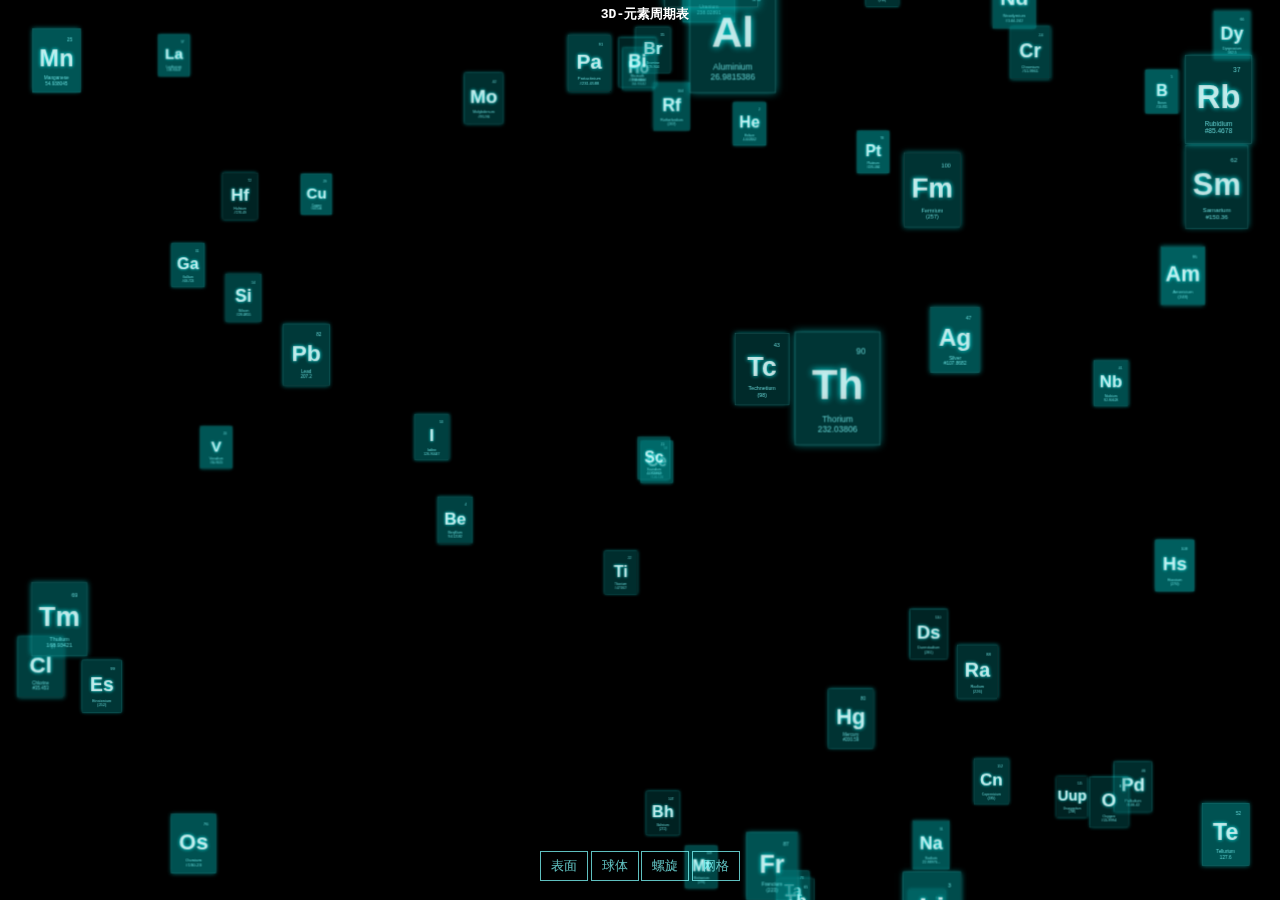
<file: Homepage/3DCEList/index.html>
<!DOCTYPE html>
<html>
	<head>
		<meta charset="utf-8">
		<meta name="viewport" content="width=device-width, user-scalable=no, minimum-scale=1.0, maximum-scale=1.0">
		<meta http-equiv=Content-Security-Policy content=upgrade-insecure-requests>
		<title>3D元素周期表</title>
		<script>
			function fangdajing() {
				var sc = document.creatElement('style');
				sc.innerHTML=""
			}
		</script>
		<script src="js/three.min.js"></script>
		<script src="js/tween.min.js"></script>
		<script src="js/TrackballControls.js"></script>
		<script src="js/CSS3DRenderer.js"></script>
		<meta name="viewport" content="width=device-width, initial-scale=1.0">
		<style>
			html,
			body {
				height: 100%;
			}

			body {
				background-color: #000000;
				margin: 0;
				font-family: Helvetica, sans-serif;
				;
				overflow: hidden;
			}

			a {
				color: #ffffff;
			}

			#info {
				position: absolute;
				width: 100%;
				color: #ffffff;
				padding: 5px;
				font-family: Monospace;
				font-size: 13px;
				font-weight: bold;
				text-align: center;
				z-index: 1;
			}

			#menu {
				position: absolute;
				bottom: 20px;
				width: 100%;
				text-align: center;
				font-family: verdana, Tahoma, Arial, Hei, "Microsoft Yahei", SimHei;
			}

			.element {
				width: 120px;
				height: 160px;
				box-shadow: 0px 0px 12px rgba(0, 255, 255, 0.5);
				border: 1px solid rgba(127, 255, 255, 0.25);
				text-align: center;
				cursor: default;
			}


			.element .number {
				position: absolute;
				top: 20px;
				right: 20px;
				font-size: 12px;
				color: rgba(127, 255, 255, 0.75);
			}

			.element .symbol {
				position: absolute;
				top: 40px;
				left: 0px;
				right: 0px;
				font-size: 60px;
				font-weight: bold;
				color: rgba(255, 255, 255, 0.75);
				text-shadow: 0 0 10px rgba(0, 255, 255, 0.95);
			}

			.element .details {
				position: absolute;
				bottom: 15px;
				left: 0px;
				right: 0px;
				font-size: 12px;
				color: rgba(127, 255, 255, 0.75);
			}

			button {
				color: rgba(127, 255, 255, 0.75);
				background: transparent;
				outline: 1px solid rgba(127, 255, 255, 0.75);
				border: 0px;
				padding: 5px 10px;
				cursor: pointer;
			}

			button:hover {
				background-color: rgba(0, 255, 255, 0.5);
			}

			button:active {
				color: #000000;
				background-color: rgba(0, 255, 255, 0.75);
			}
		</style>
	</head>
	<body>
		<script src="js/three.min.js"></script>
		<script src="js/tween.min.js"></script>
		<script src="js/TrackballControls.js"></script>
		<script src="js/CSS3DRenderer.js"></script>

		<div id="container"></div>
		<div id="info">3D-元素周期表</div>
		<div id="menu">
			<button id="table">表面</button>
			<button id="sphere">球体</button>
			<button id="helix">螺旋</button>
			<button id="grid">网格</button>
		</div>

		<script>
			//这里是定义table元素放入展示的内容,在后面再对table进行解析
			var table = [
				"H", "飞翔的企鹅", "1.00794", 1, 1,
				"He", "Helium", "4.002602", 18, 1,
				"Li", "Lithium", "#6.941", 1, 2,
				"Be", "Beryllium", "9.012182", 2, 2,
				"B", "Boron", "#10.811", 13, 2,
				"C", "Carbon", "#12.0107", 14, 2,
				"N", "Nitrogen", "#14.0067", 15, 2,
				"O", "Oxygen", "#15.9994", 16, 2,
				"F", "Fluorine", "18.9984032", 17, 2,
				"Ne", "Neon", "#20.1797", 18, 2,
				"Na", "Sodium", "22.98976...", 1, 3,
				"Mg", "Magnesium", "#24.305", 2, 3,
				"Al", "Aluminium", "26.9815386", 13, 3,
				"Si", "Silicon", "#28.0855", 14, 3,
				"P", "Phosphorus", "30.973762", 15, 3,
				"S", "Sulfur", "#32.065", 16, 3,
				"Cl", "Chlorine", "#35.453", 17, 3,
				"Ar", "Argon", "#39.948", 18, 3,
				"K", "Potassium", "#39.948", 1, 4,
				"Ca", "Calcium", "#40.078", 2, 4,
				"Sc", "Scandium", "44.955912", 3, 4,
				"Ti", "Titanium", "#47.867", 4, 4,
				"V", "Vanadium", "#50.9415", 5, 4,
				"Cr", "Chromium", "#51.9961", 6, 4,
				"Mn", "Manganese", "54.938045", 7, 4,
				"Fe", "Iron", "#55.845", 8, 4,
				"Co", "Cobalt", "58.933195", 9, 4,
				"Ni", "Nickel", "#58.6934", 10, 4,
				"Cu", "Copper", "#63.546", 11, 4,
				"Zn", "Zinc", "#65.38", 12, 4,
				"Ga", "Gallium", "#69.723", 13, 4,
				"Ge", "Germanium", "#72.63", 14, 4,
				"As", "Arsenic", "#74.9216", 15, 4,
				"Se", "Selenium", "#78.96", 16, 4,
				"Br", "Bromine", "#79.904", 17, 4,
				"Kr", "Krypton", "#83.798", 18, 4,
				"Rb", "Rubidium", "#85.4678", 1, 5,
				"Sr", "Strontium", "#87.62", 2, 5,
				"Y", "Yttrium", "88.90585", 3, 5,
				"Zr", "Zirconium", "#91.224", 4, 5,
				"Nb", "Niobium", "92.90628", 5, 5,
				"Mo", "Molybdenum", "#95.96", 6, 5,
				"Tc", "Technetium", "(98)", 7, 5,
				"Ru", "Ruthenium", "#101.07", 8, 5,
				"Rh", "Rhodium", "#102.9055", 9, 5,
				"Pd", "Palladium", "#106.42", 10, 5,
				"Ag", "Silver", "#107.8682", 11, 5,
				"Cd", "Cadmium", "#112.411", 12, 5,
				"In", "Indium", "#114.818", 13, 5,
				"Sn", "Tin", "#118.71", 14, 5,
				"Sb", "Antimony", "#121.76", 15, 5,
				"Te", "Tellurium", "127.6", 16, 5,
				"I", "Iodine", "126.90447", 17, 5,
				"Xe", "Xenon", "#131.293", 18, 5,
				"Cs", "Caesium", "#132.9054", 1, 6,
				"Ba", "Barium", "#132.9054", 2, 6,
				"La", "Lanthanum", "138.90547", 4, 9,
				"Ce", "Cerium", "#140.116", 5, 9,
				"Pr", "Praseodymium", "140.90765", 6, 9,
				"Nd", "Neodymium", "#144.242", 7, 9,
				"Pm", "Promethium", "(145)", 8, 9,
				"Sm", "Samarium", "#150.36", 9, 9,
				"Eu", "Europium", "#151.964", 10, 9,
				"Gd", "Gadolinium", "#157.25", 11, 9,
				"Tb", "Terbium", "158.92535", 12, 9,
				"Dy", "Dysprosium", "162.5", 13, 9,
				"Ho", "Holmium", "164.93032", 14, 9,
				"Er", "Erbium", "#167.259", 15, 9,
				"Tm", "Thulium", "168.93421", 16, 9,
				"Yb", "Ytterbium", "#173.054", 17, 9,
				"Lu", "Lutetium", "#174.9668", 18, 9,
				"Hf", "Hafnium", "#178.49", 4, 6,
				"Ta", "Tantalum", "180.94788", 5, 6,
				"W", "Tungsten", "#183.84", 6, 6,
				"Re", "Rhenium", "#186.207", 7, 6,
				"Os", "Osmium", "#190.23", 8, 6,
				"Ir", "Iridium", "#192.217", 9, 6,
				"Pt", "Platinum", "#195.084", 10, 6,
				"Au", "Gold", "196.966569", 11, 6,
				"Hg", "Mercury", "#200.59", 12, 6,
				"Tl", "Thallium", "#204.3833", 13, 6,
				"Pb", "Lead", "207.2", 14, 6,
				"Bi", "Bismuth", "#208.9804", 15, 6,
				"Po", "Polonium", "(209)", 16, 6,
				"At", "Astatine", "(210)", 17, 6,
				"Rn", "Radon", "(222)", 18, 6,
				"Fr", "Francium", "(223)", 1, 7,
				"Ra", "Radium", "(226)", 2, 7,
				"Ac", "Actinium", "(227)", 4, 10,
				"Th", "Thorium", "232.03806", 5, 10,
				"Pa", "Protactinium", "#231.0588", 6, 10,
				"U", "Uranium", "238.02891", 7, 10,
				"Np", "Neptunium", "(237)", 8, 10,
				"Pu", "Plutonium", "(244)", 9, 10,
				"Am", "Americium", "(243)", 10, 10,
				"Cm", "Curium", "(247)", 11, 10,
				"Bk", "Berkelium", "(247)", 12, 10,
				"Cf", "Californium", "(251)", 13, 10,
				"Es", "Einstenium", "(252)", 14, 10,
				"Fm", "Fermium", "(257)", 15, 10,
				"Md", "Mendelevium", "(258)", 16, 10,
				"No", "Nobelium", "(259)", 17, 10,
				"Lr", "Lawrencium", "(262)", 18, 10,
				"Rf", "Rutherfordium", "(267)", 4, 7,
				"Db", "Dubnium", "(268)", 5, 7,
				"Sg", "Seaborgium", "(271)", 6, 7,
				"Bh", "Bohrium", "(272)", 7, 7,
				"Hs", "Hassium", "(270)", 8, 7,
				"Mt", "Meitnerium", "(276)", 9, 7,
				"Ds", "Darmstadium", "(281)", 10, 7,
				"Rg", "Roentgenium", "(280)", 11, 7,
				"Cn", "Copernicium", "(285)", 12, 7,
				"Uut", "Unutrium", "(284)", 13, 7,
				"Fl", "Flerovium", "(289)", 14, 7,
				"Uup", "Ununpentium", "(288)", 15, 7,
				"Lv", "Livermorium", "(293)", 16, 7,
				"Uus", "Ununseptium", "(294)", 17, 7,
				"Uuo", "Ununoctium", "(294)", 18, 7
			];

			var camera, scene, renderer;
			var controls;

			var objects = [];
			var targets = {
				table: [],
				sphere: [],
				helix: [],
				grid: []
			};

			init();
			animate();

			function init() {

				camera = new THREE.PerspectiveCamera(40, window.innerWidth / window.innerHeight, 1, 10000);
				//透视投影相机,PerspectiveCamera(fov, aspect, near, far) 
				// - fov 可视角度 
				// - aspect 为width/height,通常设置为canvas元素的高宽比。 
				// - near近端距离 
				// - far远端距离 
				//只有离相机的距离大于near值，小于far值，且在相机的可视角度之内，才能被相机投影到。

				camera.position.z = 3000;
				//3000是camera的竖直高度,可以理解为值越大可见度越大

				scene = new THREE.Scene();


				// table 表格
				//这里是对table表格里的数据进行解析,然后分配到每个div中构成模块
				for (var i = 0; i < table.length; i += 5) {

					var element = document.createElement('div');
					element.className = 'element';
					element.style.backgroundColor = 'rgba(0,127,127,' + (Math.random() * 0.5 + 0.25) + ')';

					var number = document.createElement('div');
					number.className = 'number';
					number.textContent = (i / 5) + 1;
					element.appendChild(number);

					var symbol = document.createElement('div');
					symbol.className = 'symbol';
					symbol.textContent = table[i];
					element.appendChild(symbol);

					var details = document.createElement('div');
					details.className = 'details';
					details.innerHTML = table[i + 1] + '<br>' + table[i + 2];
					element.appendChild(details);

					var object = new THREE.CSS3DObject(element);
					object.position.x = Math.random() * 4000 - 2000;
					object.position.y = Math.random() * 4000 - 2000;
					object.position.z = Math.random() * 4000 - 2000;
					scene.add(object);

					objects.push(object);



					var object = new THREE.Object3D();
					object.position.x = (table[i + 3] * 140) - 1330;
					object.position.y = -(table[i + 4] * 180) + 990;

					targets.table.push(object);

				}

				// sphere 球

				var vector = new THREE.Vector3();

				for (var i = 0, l = objects.length; i < l; i++) {

					var phi = Math.acos(-1 + (2 * i) / l);
					var theta = Math.sqrt(l * Math.PI) * phi;

					var object = new THREE.Object3D();

					object.position.x = 800 * Math.cos(theta) * Math.sin(phi);
					object.position.y = 800 * Math.sin(theta) * Math.sin(phi);
					object.position.z = 800 * Math.cos(phi);

					vector.copy(object.position).multiplyScalar(2);

					object.lookAt(vector);

					targets.sphere.push(object);

				}

				// helix 螺旋

				var vector = new THREE.Vector3();

				for (var i = 0, l = objects.length; i < l; i++) {

					var phi = i * 0.175 + Math.PI;

					var object = new THREE.Object3D();

					object.position.x = 900 * Math.sin(phi);
					object.position.y = -(i * 8) + 450;
					object.position.z = 900 * Math.cos(phi);

					vector.x = object.position.x * 2;
					vector.y = object.position.y;
					vector.z = object.position.z * 2;

					object.lookAt(vector);

					targets.helix.push(object);

				}

				// grid 网格

				for (var i = 0; i < objects.length; i++) {

					var object = new THREE.Object3D();

					object.position.x = ((i % 5) * 400) - 800;
					object.position.y = (-(Math.floor(i / 5) % 5) * 400) + 800;
					object.position.z = (Math.floor(i / 25)) * 1000 - 2000;

					targets.grid.push(object);

				}

				//

				renderer = new THREE.CSS3DRenderer();
				renderer.setSize(window.innerWidth, window.innerHeight);
				renderer.domElement.style.position = 'absolute';
				document.getElementById('container').appendChild(renderer.domElement);

				//

				controls = new THREE.TrackballControls(camera, renderer.domElement);
				controls.rotateSpeed = 0.5; //旋转速度
				controls.minDistance = 500; //最小距离
				controls.maxDistance = 10000; //最大距离
				controls.addEventListener('change', render);

				var button = document.getElementById('table');
				button.addEventListener('click', function(event) {

					transform(targets.table, 2000); //展示表格

				}, false);

				var button = document.getElementById('sphere');
				button.addEventListener('click', function(event) {

					transform(targets.sphere, 2000); //展示球

				}, false);

				var button = document.getElementById('helix');
				button.addEventListener('click', function(event) {

					transform(targets.helix, 2000); //展示螺旋

				}, false);

				var button = document.getElementById('grid');
				button.addEventListener('click', function(event) {

					transform(targets.grid, 2000); //展示网格

				}, false);

				transform(targets.table, 5000);

				//

				window.addEventListener('resize', onWindowResize, false);

			}


			function transform(targets, duration) {
				//targets对象,duration持续时间

				TWEEN.removeAll();

				for (var i = 0; i < objects.length; i++) {

					var object = objects[i];
					var target = targets[i];

					new TWEEN.Tween(object.position)
						.to({
							x: target.position.x,
							y: target.position.y,
							z: target.position.z
						}, Math.random() * duration + duration)
						.easing(TWEEN.Easing.Exponential.InOut)
						.start();

					new TWEEN.Tween(object.rotation)
						.to({
							x: target.rotation.x,
							y: target.rotation.y,
							z: target.rotation.z
						}, Math.random() * duration + duration)
						.easing(TWEEN.Easing.Exponential.InOut)
						.start();

				}

				new TWEEN.Tween(this)
					.to({}, duration * 2)
					.onUpdate(render)
					.start();

			}

			function onWindowResize() {

				camera.aspect = window.innerWidth / window.innerHeight;
				camera.updateProjectionMatrix();

				renderer.setSize(window.innerWidth, window.innerHeight);

				render();

			}

			function animate() {

				requestAnimationFrame(animate);

				TWEEN.update();

				controls.update();

			}

			function render() {

				renderer.render(scene, camera);

			}
		</script>
	</body>
</html>
</file>
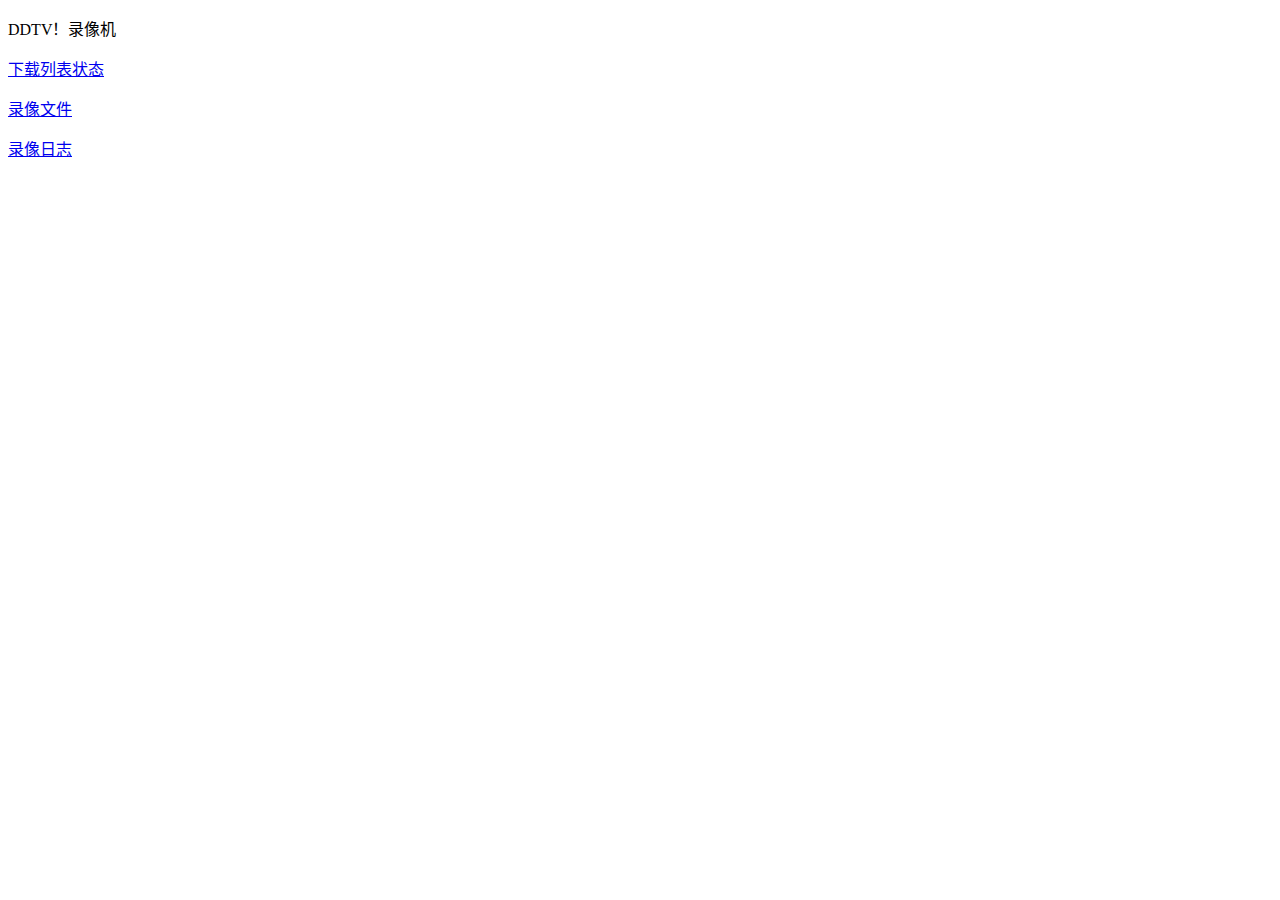
<file: Homepage/DDTV/index.html>
<!DOCTYPE html>
<html lang="zh-CN">
	<head>
		<meta charset="UTF-8">
		<title>DDTV！录像机</title>
		<meta name="keywords" content="DDTV">
	</head>
	<body>
		<p>DDTV！录像机</p>
		<div>
			<p><a href="https://rec.indlut.cn/list">下载列表状态</a></p>
			<p><a href="https://rec.indlut.cn/file">录像文件</a></p>
			<p><a href="https://rec.indlut.cn/log">录像日志</a> </p>
        </div>
	</body>
</html>
</file>
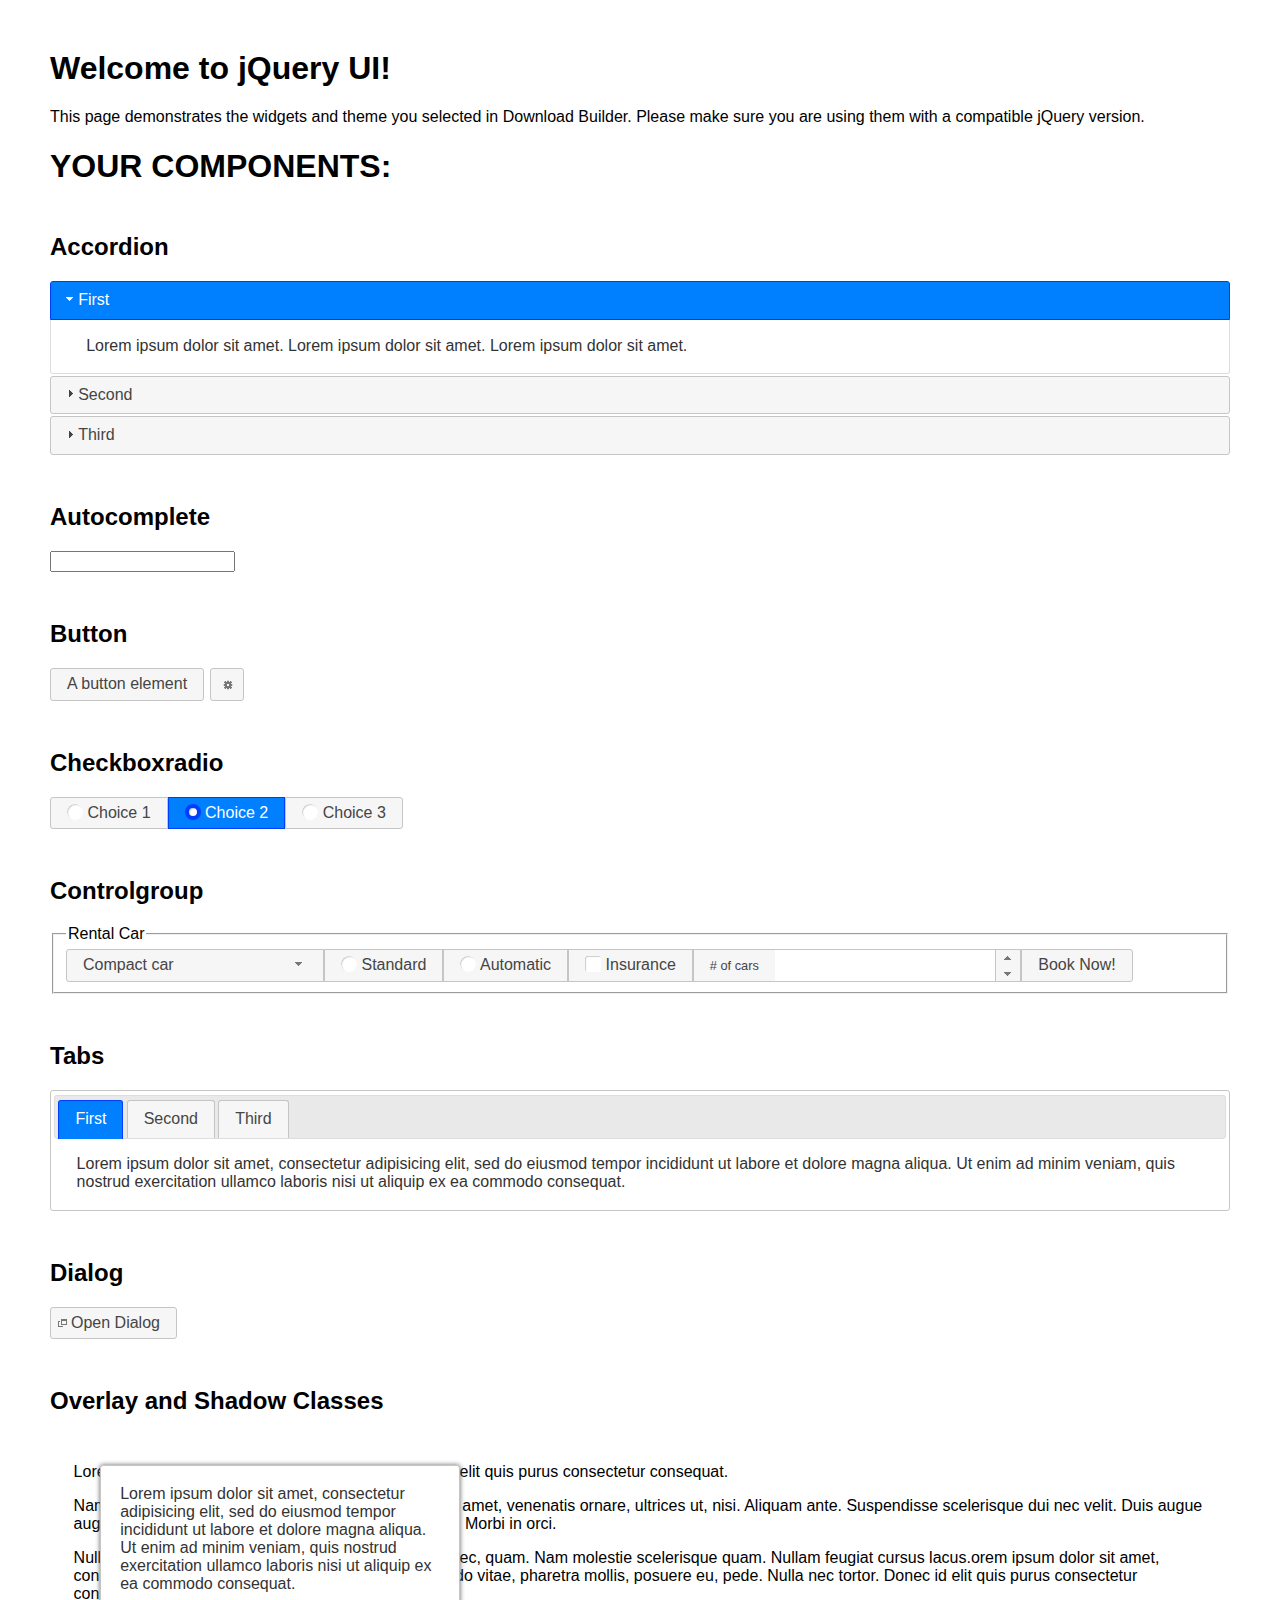
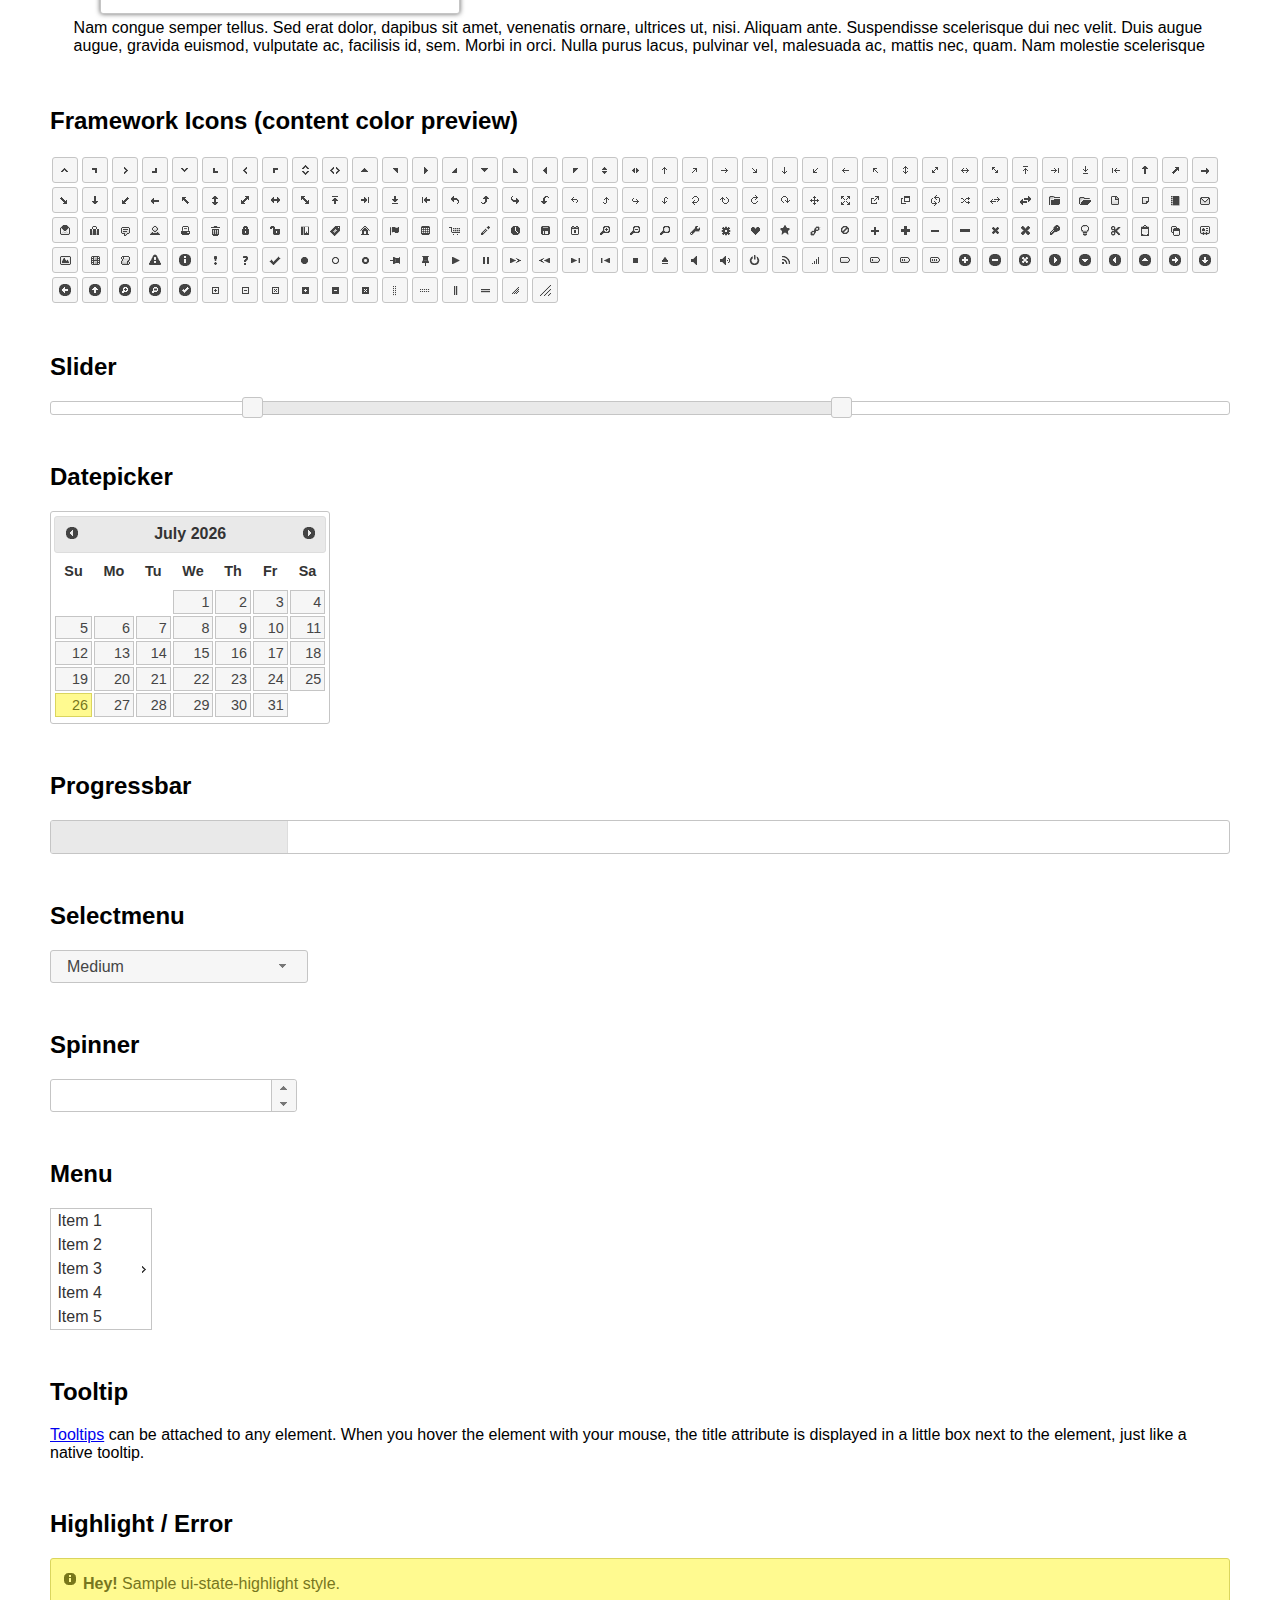
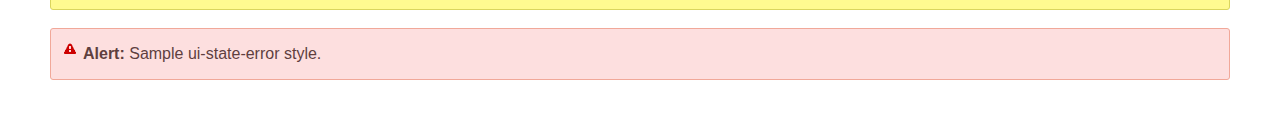
<file: Homepage/ipv6mask/lib/jquery-ui/index.html>
<!doctype html>
<html lang="us">
<head>
	<meta charset="utf-8">
	<title>jQuery UI Example Page</title>
	<link href="jquery-ui.css" rel="stylesheet">
	<style>
	body{
		font-family: "Trebuchet MS", sans-serif;
		margin: 50px;
	}
	.demoHeaders {
		margin-top: 2em;
	}
	#dialog-link {
		padding: .4em 1em .4em 20px;
		text-decoration: none;
		position: relative;
	}
	#dialog-link span.ui-icon {
		margin: 0 5px 0 0;
		position: absolute;
		left: .2em;
		top: 50%;
		margin-top: -8px;
	}
	#icons {
		margin: 0;
		padding: 0;
	}
	#icons li {
		margin: 2px;
		position: relative;
		padding: 4px 0;
		cursor: pointer;
		float: left;
		list-style: none;
	}
	#icons span.ui-icon {
		float: left;
		margin: 0 4px;
	}
	.fakewindowcontain .ui-widget-overlay {
		position: absolute;
	}
	select {
		width: 200px;
	}
	</style>
</head>
<body>

<h1>Welcome to jQuery UI!</h1>

<div class="ui-widget">
	<p>This page demonstrates the widgets and theme you selected in Download Builder. Please make sure you are using them with a compatible jQuery version.</p>
</div>

<h1>YOUR COMPONENTS:</h1>


<!-- Accordion -->
<h2 class="demoHeaders">Accordion</h2>
<div id="accordion">
	<h3>First</h3>
	<div>Lorem ipsum dolor sit amet. Lorem ipsum dolor sit amet. Lorem ipsum dolor sit amet.</div>
	<h3>Second</h3>
	<div>Phasellus mattis tincidunt nibh.</div>
	<h3>Third</h3>
	<div>Nam dui erat, auctor a, dignissim quis.</div>
</div>



<!-- Autocomplete -->
<h2 class="demoHeaders">Autocomplete</h2>
<div>
	<input id="autocomplete" title="type &quot;a&quot;">
</div>



<!-- Button -->
<h2 class="demoHeaders">Button</h2>
<button id="button">A button element</button>
<button id="button-icon">An icon-only button</button>



<!-- Checkboxradio -->
<h2 class="demoHeaders">Checkboxradio</h2>
<form style="margin-top: 1em;">
	<div id="radioset">
		<input type="radio" id="radio1" name="radio"><label for="radio1">Choice 1</label>
		<input type="radio" id="radio2" name="radio" checked="checked"><label for="radio2">Choice 2</label>
		<input type="radio" id="radio3" name="radio"><label for="radio3">Choice 3</label>
	</div>
</form>



<!-- Controlgroup -->
<h2 class="demoHeaders">Controlgroup</h2>
<fieldset>
	<legend>Rental Car</legend>
	<div id="controlgroup">
		<select id="car-type">
			<option>Compact car</option>
			<option>Midsize car</option>
			<option>Full size car</option>
			<option>SUV</option>
			<option>Luxury</option>
			<option>Truck</option>
			<option>Van</option>
		</select>
		<label for="transmission-standard">Standard</label>
		<input type="radio" name="transmission" id="transmission-standard">
		<label for="transmission-automatic">Automatic</label>
		<input type="radio" name="transmission" id="transmission-automatic">
		<label for="insurance">Insurance</label>
		<input type="checkbox" name="insurance" id="insurance">
		<label for="horizontal-spinner" class="ui-controlgroup-label"># of cars</label>
		<input id="horizontal-spinner" class="ui-spinner-input">
		<button>Book Now!</button>
	</div>
</fieldset>



<!-- Tabs -->
<h2 class="demoHeaders">Tabs</h2>
<div id="tabs">
	<ul>
		<li><a href="#tabs-1">First</a></li>
		<li><a href="#tabs-2">Second</a></li>
		<li><a href="#tabs-3">Third</a></li>
	</ul>
	<div id="tabs-1">Lorem ipsum dolor sit amet, consectetur adipisicing elit, sed do eiusmod tempor incididunt ut labore et dolore magna aliqua. Ut enim ad minim veniam, quis nostrud exercitation ullamco laboris nisi ut aliquip ex ea commodo consequat.</div>
	<div id="tabs-2">Phasellus mattis tincidunt nibh. Cras orci urna, blandit id, pretium vel, aliquet ornare, felis. Maecenas scelerisque sem non nisl. Fusce sed lorem in enim dictum bibendum.</div>
	<div id="tabs-3">Nam dui erat, auctor a, dignissim quis, sollicitudin eu, felis. Pellentesque nisi urna, interdum eget, sagittis et, consequat vestibulum, lacus. Mauris porttitor ullamcorper augue.</div>
</div>



<h2 class="demoHeaders">Dialog</h2>
<p>
	<button id="dialog-link" class="ui-button ui-corner-all ui-widget">
		<span class="ui-icon ui-icon-newwin"></span>Open Dialog
	</button>
</p>

<h2 class="demoHeaders">Overlay and Shadow Classes</h2>
<div style="position: relative; width: 96%; height: 200px; padding:1% 2%; overflow:hidden;" class="fakewindowcontain">
	<p>Lorem ipsum dolor sit amet,  Nulla nec tortor. Donec id elit quis purus consectetur consequat. </p><p>Nam congue semper tellus. Sed erat dolor, dapibus sit amet, venenatis ornare, ultrices ut, nisi. Aliquam ante. Suspendisse scelerisque dui nec velit. Duis augue augue, gravida euismod, vulputate ac, facilisis id, sem. Morbi in orci. </p><p>Nulla purus lacus, pulvinar vel, malesuada ac, mattis nec, quam. Nam molestie scelerisque quam. Nullam feugiat cursus lacus.orem ipsum dolor sit amet, consectetur adipiscing elit. Donec libero risus, commodo vitae, pharetra mollis, posuere eu, pede. Nulla nec tortor. Donec id elit quis purus consectetur consequat. </p><p>Nam congue semper tellus. Sed erat dolor, dapibus sit amet, venenatis ornare, ultrices ut, nisi. Aliquam ante. Suspendisse scelerisque dui nec velit. Duis augue augue, gravida euismod, vulputate ac, facilisis id, sem. Morbi in orci. Nulla purus lacus, pulvinar vel, malesuada ac, mattis nec, quam. Nam molestie scelerisque quam. </p><p>Nullam feugiat cursus lacus.orem ipsum dolor sit amet, consectetur adipiscing elit. Donec libero risus, commodo vitae, pharetra mollis, posuere eu, pede. Nulla nec tortor. Donec id elit quis purus consectetur consequat. Nam congue semper tellus. Sed erat dolor, dapibus sit amet, venenatis ornare, ultrices ut, nisi. Aliquam ante. </p><p>Suspendisse scelerisque dui nec velit. Duis augue augue, gravida euismod, vulputate ac, facilisis id, sem. Morbi in orci. Nulla purus lacus, pulvinar vel, malesuada ac, mattis nec, quam. Nam molestie scelerisque quam. Nullam feugiat cursus lacus.orem ipsum dolor sit amet, consectetur adipiscing elit. Donec libero risus, commodo vitae, pharetra mollis, posuere eu, pede. Nulla nec tortor. Donec id elit quis purus consectetur consequat. Nam congue semper tellus. Sed erat dolor, dapibus sit amet, venenatis ornare, ultrices ut, nisi. </p>

	<!-- ui-dialog -->
	<div class="ui-widget-overlay ui-front"></div>
	<div style="position: absolute; width: 320px; left: 50px; top: 30px; padding: 1.2em" class="ui-widget ui-front ui-widget-content ui-corner-all ui-widget-shadow">
		Lorem ipsum dolor sit amet, consectetur adipisicing elit, sed do eiusmod tempor incididunt ut labore et dolore magna aliqua. Ut enim ad minim veniam, quis nostrud exercitation ullamco laboris nisi ut aliquip ex ea commodo consequat.
	</div>

</div>

<!-- ui-dialog -->
<div id="dialog" title="Dialog Title">
	<p>Lorem ipsum dolor sit amet, consectetur adipisicing elit, sed do eiusmod tempor incididunt ut labore et dolore magna aliqua. Ut enim ad minim veniam, quis nostrud exercitation ullamco laboris nisi ut aliquip ex ea commodo consequat.</p>
</div>



<h2 class="demoHeaders">Framework Icons (content color preview)</h2>
<ul id="icons" class="ui-widget ui-helper-clearfix">
	<li class="ui-state-default ui-corner-all" title=".ui-icon-caret-1-n"><span class="ui-icon ui-icon-caret-1-n"></span></li>
	<li class="ui-state-default ui-corner-all" title=".ui-icon-caret-1-ne"><span class="ui-icon ui-icon-caret-1-ne"></span></li>
	<li class="ui-state-default ui-corner-all" title=".ui-icon-caret-1-e"><span class="ui-icon ui-icon-caret-1-e"></span></li>
	<li class="ui-state-default ui-corner-all" title=".ui-icon-caret-1-se"><span class="ui-icon ui-icon-caret-1-se"></span></li>
	<li class="ui-state-default ui-corner-all" title=".ui-icon-caret-1-s"><span class="ui-icon ui-icon-caret-1-s"></span></li>
	<li class="ui-state-default ui-corner-all" title=".ui-icon-caret-1-sw"><span class="ui-icon ui-icon-caret-1-sw"></span></li>
	<li class="ui-state-default ui-corner-all" title=".ui-icon-caret-1-w"><span class="ui-icon ui-icon-caret-1-w"></span></li>
	<li class="ui-state-default ui-corner-all" title=".ui-icon-caret-1-nw"><span class="ui-icon ui-icon-caret-1-nw"></span></li>
	<li class="ui-state-default ui-corner-all" title=".ui-icon-caret-2-n-s"><span class="ui-icon ui-icon-caret-2-n-s"></span></li>
	<li class="ui-state-default ui-corner-all" title=".ui-icon-caret-2-e-w"><span class="ui-icon ui-icon-caret-2-e-w"></span></li>
	<li class="ui-state-default ui-corner-all" title=".ui-icon-triangle-1-n"><span class="ui-icon ui-icon-triangle-1-n"></span></li>
	<li class="ui-state-default ui-corner-all" title=".ui-icon-triangle-1-ne"><span class="ui-icon ui-icon-triangle-1-ne"></span></li>
	<li class="ui-state-default ui-corner-all" title=".ui-icon-triangle-1-e"><span class="ui-icon ui-icon-triangle-1-e"></span></li>
	<li class="ui-state-default ui-corner-all" title=".ui-icon-triangle-1-se"><span class="ui-icon ui-icon-triangle-1-se"></span></li>
	<li class="ui-state-default ui-corner-all" title=".ui-icon-triangle-1-s"><span class="ui-icon ui-icon-triangle-1-s"></span></li>
	<li class="ui-state-default ui-corner-all" title=".ui-icon-triangle-1-sw"><span class="ui-icon ui-icon-triangle-1-sw"></span></li>
	<li class="ui-state-default ui-corner-all" title=".ui-icon-triangle-1-w"><span class="ui-icon ui-icon-triangle-1-w"></span></li>
	<li class="ui-state-default ui-corner-all" title=".ui-icon-triangle-1-nw"><span class="ui-icon ui-icon-triangle-1-nw"></span></li>
	<li class="ui-state-default ui-corner-all" title=".ui-icon-triangle-2-n-s"><span class="ui-icon ui-icon-triangle-2-n-s"></span></li>
	<li class="ui-state-default ui-corner-all" title=".ui-icon-triangle-2-e-w"><span class="ui-icon ui-icon-triangle-2-e-w"></span></li>
	<li class="ui-state-default ui-corner-all" title=".ui-icon-arrow-1-n"><span class="ui-icon ui-icon-arrow-1-n"></span></li>
	<li class="ui-state-default ui-corner-all" title=".ui-icon-arrow-1-ne"><span class="ui-icon ui-icon-arrow-1-ne"></span></li>
	<li class="ui-state-default ui-corner-all" title=".ui-icon-arrow-1-e"><span class="ui-icon ui-icon-arrow-1-e"></span></li>
	<li class="ui-state-default ui-corner-all" title=".ui-icon-arrow-1-se"><span class="ui-icon ui-icon-arrow-1-se"></span></li>
	<li class="ui-state-default ui-corner-all" title=".ui-icon-arrow-1-s"><span class="ui-icon ui-icon-arrow-1-s"></span></li>
	<li class="ui-state-default ui-corner-all" title=".ui-icon-arrow-1-sw"><span class="ui-icon ui-icon-arrow-1-sw"></span></li>
	<li class="ui-state-default ui-corner-all" title=".ui-icon-arrow-1-w"><span class="ui-icon ui-icon-arrow-1-w"></span></li>
	<li class="ui-state-default ui-corner-all" title=".ui-icon-arrow-1-nw"><span class="ui-icon ui-icon-arrow-1-nw"></span></li>
	<li class="ui-state-default ui-corner-all" title=".ui-icon-arrow-2-n-s"><span class="ui-icon ui-icon-arrow-2-n-s"></span></li>
	<li class="ui-state-default ui-corner-all" title=".ui-icon-arrow-2-ne-sw"><span class="ui-icon ui-icon-arrow-2-ne-sw"></span></li>
	<li class="ui-state-default ui-corner-all" title=".ui-icon-arrow-2-e-w"><span class="ui-icon ui-icon-arrow-2-e-w"></span></li>
	<li class="ui-state-default ui-corner-all" title=".ui-icon-arrow-2-se-nw"><span class="ui-icon ui-icon-arrow-2-se-nw"></span></li>
	<li class="ui-state-default ui-corner-all" title=".ui-icon-arrowstop-1-n"><span class="ui-icon ui-icon-arrowstop-1-n"></span></li>
	<li class="ui-state-default ui-corner-all" title=".ui-icon-arrowstop-1-e"><span class="ui-icon ui-icon-arrowstop-1-e"></span></li>
	<li class="ui-state-default ui-corner-all" title=".ui-icon-arrowstop-1-s"><span class="ui-icon ui-icon-arrowstop-1-s"></span></li>
	<li class="ui-state-default ui-corner-all" title=".ui-icon-arrowstop-1-w"><span class="ui-icon ui-icon-arrowstop-1-w"></span></li>
	<li class="ui-state-default ui-corner-all" title=".ui-icon-arrowthick-1-n"><span class="ui-icon ui-icon-arrowthick-1-n"></span></li>
	<li class="ui-state-default ui-corner-all" title=".ui-icon-arrowthick-1-ne"><span class="ui-icon ui-icon-arrowthick-1-ne"></span></li>
	<li class="ui-state-default ui-corner-all" title=".ui-icon-arrowthick-1-e"><span class="ui-icon ui-icon-arrowthick-1-e"></span></li>
	<li class="ui-state-default ui-corner-all" title=".ui-icon-arrowthick-1-se"><span class="ui-icon ui-icon-arrowthick-1-se"></span></li>
	<li class="ui-state-default ui-corner-all" title=".ui-icon-arrowthick-1-s"><span class="ui-icon ui-icon-arrowthick-1-s"></span></li>
	<li class="ui-state-default ui-corner-all" title=".ui-icon-arrowthick-1-sw"><span class="ui-icon ui-icon-arrowthick-1-sw"></span></li>
	<li class="ui-state-default ui-corner-all" title=".ui-icon-arrowthick-1-w"><span class="ui-icon ui-icon-arrowthick-1-w"></span></li>
	<li class="ui-state-default ui-corner-all" title=".ui-icon-arrowthick-1-nw"><span class="ui-icon ui-icon-arrowthick-1-nw"></span></li>
	<li class="ui-state-default ui-corner-all" title=".ui-icon-arrowthick-2-n-s"><span class="ui-icon ui-icon-arrowthick-2-n-s"></span></li>
	<li class="ui-state-default ui-corner-all" title=".ui-icon-arrowthick-2-ne-sw"><span class="ui-icon ui-icon-arrowthick-2-ne-sw"></span></li>
	<li class="ui-state-default ui-corner-all" title=".ui-icon-arrowthick-2-e-w"><span class="ui-icon ui-icon-arrowthick-2-e-w"></span></li>
	<li class="ui-state-default ui-corner-all" title=".ui-icon-arrowthick-2-se-nw"><span class="ui-icon ui-icon-arrowthick-2-se-nw"></span></li>
	<li class="ui-state-default ui-corner-all" title=".ui-icon-arrowthickstop-1-n"><span class="ui-icon ui-icon-arrowthickstop-1-n"></span></li>
	<li class="ui-state-default ui-corner-all" title=".ui-icon-arrowthickstop-1-e"><span class="ui-icon ui-icon-arrowthickstop-1-e"></span></li>
	<li class="ui-state-default ui-corner-all" title=".ui-icon-arrowthickstop-1-s"><span class="ui-icon ui-icon-arrowthickstop-1-s"></span></li>
	<li class="ui-state-default ui-corner-all" title=".ui-icon-arrowthickstop-1-w"><span class="ui-icon ui-icon-arrowthickstop-1-w"></span></li>
	<li class="ui-state-default ui-corner-all" title=".ui-icon-arrowreturnthick-1-w"><span class="ui-icon ui-icon-arrowreturnthick-1-w"></span></li>
	<li class="ui-state-default ui-corner-all" title=".ui-icon-arrowreturnthick-1-n"><span class="ui-icon ui-icon-arrowreturnthick-1-n"></span></li>
	<li class="ui-state-default ui-corner-all" title=".ui-icon-arrowreturnthick-1-e"><span class="ui-icon ui-icon-arrowreturnthick-1-e"></span></li>
	<li class="ui-state-default ui-corner-all" title=".ui-icon-arrowreturnthick-1-s"><span class="ui-icon ui-icon-arrowreturnthick-1-s"></span></li>
	<li class="ui-state-default ui-corner-all" title=".ui-icon-arrowreturn-1-w"><span class="ui-icon ui-icon-arrowreturn-1-w"></span></li>
	<li class="ui-state-default ui-corner-all" title=".ui-icon-arrowreturn-1-n"><span class="ui-icon ui-icon-arrowreturn-1-n"></span></li>
	<li class="ui-state-default ui-corner-all" title=".ui-icon-arrowreturn-1-e"><span class="ui-icon ui-icon-arrowreturn-1-e"></span></li>
	<li class="ui-state-default ui-corner-all" title=".ui-icon-arrowreturn-1-s"><span class="ui-icon ui-icon-arrowreturn-1-s"></span></li>
	<li class="ui-state-default ui-corner-all" title=".ui-icon-arrowrefresh-1-w"><span class="ui-icon ui-icon-arrowrefresh-1-w"></span></li>
	<li class="ui-state-default ui-corner-all" title=".ui-icon-arrowrefresh-1-n"><span class="ui-icon ui-icon-arrowrefresh-1-n"></span></li>
	<li class="ui-state-default ui-corner-all" title=".ui-icon-arrowrefresh-1-e"><span class="ui-icon ui-icon-arrowrefresh-1-e"></span></li>
	<li class="ui-state-default ui-corner-all" title=".ui-icon-arrowrefresh-1-s"><span class="ui-icon ui-icon-arrowrefresh-1-s"></span></li>
	<li class="ui-state-default ui-corner-all" title=".ui-icon-arrow-4"><span class="ui-icon ui-icon-arrow-4"></span></li>
	<li class="ui-state-default ui-corner-all" title=".ui-icon-arrow-4-diag"><span class="ui-icon ui-icon-arrow-4-diag"></span></li>
	<li class="ui-state-default ui-corner-all" title=".ui-icon-extlink"><span class="ui-icon ui-icon-extlink"></span></li>
	<li class="ui-state-default ui-corner-all" title=".ui-icon-newwin"><span class="ui-icon ui-icon-newwin"></span></li>
	<li class="ui-state-default ui-corner-all" title=".ui-icon-refresh"><span class="ui-icon ui-icon-refresh"></span></li>
	<li class="ui-state-default ui-corner-all" title=".ui-icon-shuffle"><span class="ui-icon ui-icon-shuffle"></span></li>
	<li class="ui-state-default ui-corner-all" title=".ui-icon-transfer-e-w"><span class="ui-icon ui-icon-transfer-e-w"></span></li>
	<li class="ui-state-default ui-corner-all" title=".ui-icon-transferthick-e-w"><span class="ui-icon ui-icon-transferthick-e-w"></span></li>
	<li class="ui-state-default ui-corner-all" title=".ui-icon-folder-collapsed"><span class="ui-icon ui-icon-folder-collapsed"></span></li>
	<li class="ui-state-default ui-corner-all" title=".ui-icon-folder-open"><span class="ui-icon ui-icon-folder-open"></span></li>
	<li class="ui-state-default ui-corner-all" title=".ui-icon-document"><span class="ui-icon ui-icon-document"></span></li>
	<li class="ui-state-default ui-corner-all" title=".ui-icon-document-b"><span class="ui-icon ui-icon-document-b"></span></li>
	<li class="ui-state-default ui-corner-all" title=".ui-icon-note"><span class="ui-icon ui-icon-note"></span></li>
	<li class="ui-state-default ui-corner-all" title=".ui-icon-mail-closed"><span class="ui-icon ui-icon-mail-closed"></span></li>
	<li class="ui-state-default ui-corner-all" title=".ui-icon-mail-open"><span class="ui-icon ui-icon-mail-open"></span></li>
	<li class="ui-state-default ui-corner-all" title=".ui-icon-suitcase"><span class="ui-icon ui-icon-suitcase"></span></li>
	<li class="ui-state-default ui-corner-all" title=".ui-icon-comment"><span class="ui-icon ui-icon-comment"></span></li>
	<li class="ui-state-default ui-corner-all" title=".ui-icon-person"><span class="ui-icon ui-icon-person"></span></li>
	<li class="ui-state-default ui-corner-all" title=".ui-icon-print"><span class="ui-icon ui-icon-print"></span></li>
	<li class="ui-state-default ui-corner-all" title=".ui-icon-trash"><span class="ui-icon ui-icon-trash"></span></li>
	<li class="ui-state-default ui-corner-all" title=".ui-icon-locked"><span class="ui-icon ui-icon-locked"></span></li>
	<li class="ui-state-default ui-corner-all" title=".ui-icon-unlocked"><span class="ui-icon ui-icon-unlocked"></span></li>
	<li class="ui-state-default ui-corner-all" title=".ui-icon-bookmark"><span class="ui-icon ui-icon-bookmark"></span></li>
	<li class="ui-state-default ui-corner-all" title=".ui-icon-tag"><span class="ui-icon ui-icon-tag"></span></li>
	<li class="ui-state-default ui-corner-all" title=".ui-icon-home"><span class="ui-icon ui-icon-home"></span></li>
	<li class="ui-state-default ui-corner-all" title=".ui-icon-flag"><span class="ui-icon ui-icon-flag"></span></li>
	<li class="ui-state-default ui-corner-all" title=".ui-icon-calculator"><span class="ui-icon ui-icon-calculator"></span></li>
	<li class="ui-state-default ui-corner-all" title=".ui-icon-cart"><span class="ui-icon ui-icon-cart"></span></li>
	<li class="ui-state-default ui-corner-all" title=".ui-icon-pencil"><span class="ui-icon ui-icon-pencil"></span></li>
	<li class="ui-state-default ui-corner-all" title=".ui-icon-clock"><span class="ui-icon ui-icon-clock"></span></li>
	<li class="ui-state-default ui-corner-all" title=".ui-icon-disk"><span class="ui-icon ui-icon-disk"></span></li>
	<li class="ui-state-default ui-corner-all" title=".ui-icon-calendar"><span class="ui-icon ui-icon-calendar"></span></li>
	<li class="ui-state-default ui-corner-all" title=".ui-icon-zoomin"><span class="ui-icon ui-icon-zoomin"></span></li>
	<li class="ui-state-default ui-corner-all" title=".ui-icon-zoomout"><span class="ui-icon ui-icon-zoomout"></span></li>
	<li class="ui-state-default ui-corner-all" title=".ui-icon-search"><span class="ui-icon ui-icon-search"></span></li>
	<li class="ui-state-default ui-corner-all" title=".ui-icon-wrench"><span class="ui-icon ui-icon-wrench"></span></li>
	<li class="ui-state-default ui-corner-all" title=".ui-icon-gear"><span class="ui-icon ui-icon-gear"></span></li>
	<li class="ui-state-default ui-corner-all" title=".ui-icon-heart"><span class="ui-icon ui-icon-heart"></span></li>
	<li class="ui-state-default ui-corner-all" title=".ui-icon-star"><span class="ui-icon ui-icon-star"></span></li>
	<li class="ui-state-default ui-corner-all" title=".ui-icon-link"><span class="ui-icon ui-icon-link"></span></li>
	<li class="ui-state-default ui-corner-all" title=".ui-icon-cancel"><span class="ui-icon ui-icon-cancel"></span></li>
	<li class="ui-state-default ui-corner-all" title=".ui-icon-plus"><span class="ui-icon ui-icon-plus"></span></li>
	<li class="ui-state-default ui-corner-all" title=".ui-icon-plusthick"><span class="ui-icon ui-icon-plusthick"></span></li>
	<li class="ui-state-default ui-corner-all" title=".ui-icon-minus"><span class="ui-icon ui-icon-minus"></span></li>
	<li class="ui-state-default ui-corner-all" title=".ui-icon-minusthick"><span class="ui-icon ui-icon-minusthick"></span></li>
	<li class="ui-state-default ui-corner-all" title=".ui-icon-close"><span class="ui-icon ui-icon-close"></span></li>
	<li class="ui-state-default ui-corner-all" title=".ui-icon-closethick"><span class="ui-icon ui-icon-closethick"></span></li>
	<li class="ui-state-default ui-corner-all" title=".ui-icon-key"><span class="ui-icon ui-icon-key"></span></li>
	<li class="ui-state-default ui-corner-all" title=".ui-icon-lightbulb"><span class="ui-icon ui-icon-lightbulb"></span></li>
	<li class="ui-state-default ui-corner-all" title=".ui-icon-scissors"><span class="ui-icon ui-icon-scissors"></span></li>
	<li class="ui-state-default ui-corner-all" title=".ui-icon-clipboard"><span class="ui-icon ui-icon-clipboard"></span></li>
	<li class="ui-state-default ui-corner-all" title=".ui-icon-copy"><span class="ui-icon ui-icon-copy"></span></li>
	<li class="ui-state-default ui-corner-all" title=".ui-icon-contact"><span class="ui-icon ui-icon-contact"></span></li>
	<li class="ui-state-default ui-corner-all" title=".ui-icon-image"><span class="ui-icon ui-icon-image"></span></li>
	<li class="ui-state-default ui-corner-all" title=".ui-icon-video"><span class="ui-icon ui-icon-video"></span></li>
	<li class="ui-state-default ui-corner-all" title=".ui-icon-script"><span class="ui-icon ui-icon-script"></span></li>
	<li class="ui-state-default ui-corner-all" title=".ui-icon-alert"><span class="ui-icon ui-icon-alert"></span></li>
	<li class="ui-state-default ui-corner-all" title=".ui-icon-info"><span class="ui-icon ui-icon-info"></span></li>
	<li class="ui-state-default ui-corner-all" title=".ui-icon-notice"><span class="ui-icon ui-icon-notice"></span></li>
	<li class="ui-state-default ui-corner-all" title=".ui-icon-help"><span class="ui-icon ui-icon-help"></span></li>
	<li class="ui-state-default ui-corner-all" title=".ui-icon-check"><span class="ui-icon ui-icon-check"></span></li>
	<li class="ui-state-default ui-corner-all" title=".ui-icon-bullet"><span class="ui-icon ui-icon-bullet"></span></li>
	<li class="ui-state-default ui-corner-all" title=".ui-icon-radio-off"><span class="ui-icon ui-icon-radio-off"></span></li>
	<li class="ui-state-default ui-corner-all" title=".ui-icon-radio-on"><span class="ui-icon ui-icon-radio-on"></span></li>
	<li class="ui-state-default ui-corner-all" title=".ui-icon-pin-w"><span class="ui-icon ui-icon-pin-w"></span></li>
	<li class="ui-state-default ui-corner-all" title=".ui-icon-pin-s"><span class="ui-icon ui-icon-pin-s"></span></li>
	<li class="ui-state-default ui-corner-all" title=".ui-icon-play"><span class="ui-icon ui-icon-play"></span></li>
	<li class="ui-state-default ui-corner-all" title=".ui-icon-pause"><span class="ui-icon ui-icon-pause"></span></li>
	<li class="ui-state-default ui-corner-all" title=".ui-icon-seek-next"><span class="ui-icon ui-icon-seek-next"></span></li>
	<li class="ui-state-default ui-corner-all" title=".ui-icon-seek-prev"><span class="ui-icon ui-icon-seek-prev"></span></li>
	<li class="ui-state-default ui-corner-all" title=".ui-icon-seek-end"><span class="ui-icon ui-icon-seek-end"></span></li>
	<li class="ui-state-default ui-corner-all" title=".ui-icon-seek-first"><span class="ui-icon ui-icon-seek-first"></span></li>
	<li class="ui-state-default ui-corner-all" title=".ui-icon-stop"><span class="ui-icon ui-icon-stop"></span></li>
	<li class="ui-state-default ui-corner-all" title=".ui-icon-eject"><span class="ui-icon ui-icon-eject"></span></li>
	<li class="ui-state-default ui-corner-all" title=".ui-icon-volume-off"><span class="ui-icon ui-icon-volume-off"></span></li>
	<li class="ui-state-default ui-corner-all" title=".ui-icon-volume-on"><span class="ui-icon ui-icon-volume-on"></span></li>
	<li class="ui-state-default ui-corner-all" title=".ui-icon-power"><span class="ui-icon ui-icon-power"></span></li>
	<li class="ui-state-default ui-corner-all" title=".ui-icon-signal-diag"><span class="ui-icon ui-icon-signal-diag"></span></li>
	<li class="ui-state-default ui-corner-all" title=".ui-icon-signal"><span class="ui-icon ui-icon-signal"></span></li>
	<li class="ui-state-default ui-corner-all" title=".ui-icon-battery-0"><span class="ui-icon ui-icon-battery-0"></span></li>
	<li class="ui-state-default ui-corner-all" title=".ui-icon-battery-1"><span class="ui-icon ui-icon-battery-1"></span></li>
	<li class="ui-state-default ui-corner-all" title=".ui-icon-battery-2"><span class="ui-icon ui-icon-battery-2"></span></li>
	<li class="ui-state-default ui-corner-all" title=".ui-icon-battery-3"><span class="ui-icon ui-icon-battery-3"></span></li>
	<li class="ui-state-default ui-corner-all" title=".ui-icon-circle-plus"><span class="ui-icon ui-icon-circle-plus"></span></li>
	<li class="ui-state-default ui-corner-all" title=".ui-icon-circle-minus"><span class="ui-icon ui-icon-circle-minus"></span></li>
	<li class="ui-state-default ui-corner-all" title=".ui-icon-circle-close"><span class="ui-icon ui-icon-circle-close"></span></li>
	<li class="ui-state-default ui-corner-all" title=".ui-icon-circle-triangle-e"><span class="ui-icon ui-icon-circle-triangle-e"></span></li>
	<li class="ui-state-default ui-corner-all" title=".ui-icon-circle-triangle-s"><span class="ui-icon ui-icon-circle-triangle-s"></span></li>
	<li class="ui-state-default ui-corner-all" title=".ui-icon-circle-triangle-w"><span class="ui-icon ui-icon-circle-triangle-w"></span></li>
	<li class="ui-state-default ui-corner-all" title=".ui-icon-circle-triangle-n"><span class="ui-icon ui-icon-circle-triangle-n"></span></li>
	<li class="ui-state-default ui-corner-all" title=".ui-icon-circle-arrow-e"><span class="ui-icon ui-icon-circle-arrow-e"></span></li>
	<li class="ui-state-default ui-corner-all" title=".ui-icon-circle-arrow-s"><span class="ui-icon ui-icon-circle-arrow-s"></span></li>
	<li class="ui-state-default ui-corner-all" title=".ui-icon-circle-arrow-w"><span class="ui-icon ui-icon-circle-arrow-w"></span></li>
	<li class="ui-state-default ui-corner-all" title=".ui-icon-circle-arrow-n"><span class="ui-icon ui-icon-circle-arrow-n"></span></li>
	<li class="ui-state-default ui-corner-all" title=".ui-icon-circle-zoomin"><span class="ui-icon ui-icon-circle-zoomin"></span></li>
	<li class="ui-state-default ui-corner-all" title=".ui-icon-circle-zoomout"><span class="ui-icon ui-icon-circle-zoomout"></span></li>
	<li class="ui-state-default ui-corner-all" title=".ui-icon-circle-check"><span class="ui-icon ui-icon-circle-check"></span></li>
	<li class="ui-state-default ui-corner-all" title=".ui-icon-circlesmall-plus"><span class="ui-icon ui-icon-circlesmall-plus"></span></li>
	<li class="ui-state-default ui-corner-all" title=".ui-icon-circlesmall-minus"><span class="ui-icon ui-icon-circlesmall-minus"></span></li>
	<li class="ui-state-default ui-corner-all" title=".ui-icon-circlesmall-close"><span class="ui-icon ui-icon-circlesmall-close"></span></li>
	<li class="ui-state-default ui-corner-all" title=".ui-icon-squaresmall-plus"><span class="ui-icon ui-icon-squaresmall-plus"></span></li>
	<li class="ui-state-default ui-corner-all" title=".ui-icon-squaresmall-minus"><span class="ui-icon ui-icon-squaresmall-minus"></span></li>
	<li class="ui-state-default ui-corner-all" title=".ui-icon-squaresmall-close"><span class="ui-icon ui-icon-squaresmall-close"></span></li>
	<li class="ui-state-default ui-corner-all" title=".ui-icon-grip-dotted-vertical"><span class="ui-icon ui-icon-grip-dotted-vertical"></span></li>
	<li class="ui-state-default ui-corner-all" title=".ui-icon-grip-dotted-horizontal"><span class="ui-icon ui-icon-grip-dotted-horizontal"></span></li>
	<li class="ui-state-default ui-corner-all" title=".ui-icon-grip-solid-vertical"><span class="ui-icon ui-icon-grip-solid-vertical"></span></li>
	<li class="ui-state-default ui-corner-all" title=".ui-icon-grip-solid-horizontal"><span class="ui-icon ui-icon-grip-solid-horizontal"></span></li>
	<li class="ui-state-default ui-corner-all" title=".ui-icon-gripsmall-diagonal-se"><span class="ui-icon ui-icon-gripsmall-diagonal-se"></span></li>
	<li class="ui-state-default ui-corner-all" title=".ui-icon-grip-diagonal-se"><span class="ui-icon ui-icon-grip-diagonal-se"></span></li>
</ul>


<!-- Slider -->
<h2 class="demoHeaders">Slider</h2>
<div id="slider"></div>



<!-- Datepicker -->
<h2 class="demoHeaders">Datepicker</h2>
<div id="datepicker"></div>



<!-- Progressbar -->
<h2 class="demoHeaders">Progressbar</h2>
<div id="progressbar"></div>



<!-- Progressbar -->
<h2 class="demoHeaders">Selectmenu</h2>
<select id="selectmenu">
	<option>Slower</option>
	<option>Slow</option>
	<option selected="selected">Medium</option>
	<option>Fast</option>
	<option>Faster</option>
</select>



<!-- Spinner -->
<h2 class="demoHeaders">Spinner</h2>
<input id="spinner">



<!-- Menu -->
<h2 class="demoHeaders">Menu</h2>
<ul style="width:100px;" id="menu">
	<li><div>Item 1</div></li>
	<li><div>Item 2</div></li>
	<li><div>Item 3</div>
		<ul>
			<li><div>Item 3-1</div></li>
			<li><div>Item 3-2</div></li>
			<li><div>Item 3-3</div></li>
			<li><div>Item 3-4</div></li>
			<li><div>Item 3-5</div></li>
		</ul>
	</li>
	<li><div>Item 4</div></li>
	<li><div>Item 5</div></li>
</ul>



<!-- Tooltip -->
<h2 class="demoHeaders">Tooltip</h2>
<p id="tooltip">
	<a href="#" title="That&apos;s what this widget is">Tooltips</a> can be attached to any element. When you hover
the element with your mouse, the title attribute is displayed in a little box next to the element, just like a native tooltip.
</p>


<!-- Highlight / Error -->
<h2 class="demoHeaders">Highlight / Error</h2>
<div class="ui-widget">
	<div class="ui-state-highlight ui-corner-all" style="margin-top: 20px; padding: 0 .7em;">
		<p><span class="ui-icon ui-icon-info" style="float: left; margin-right: .3em;"></span>
		<strong>Hey!</strong> Sample ui-state-highlight style.</p>
	</div>
</div>
<br>
<div class="ui-widget">
	<div class="ui-state-error ui-corner-all" style="padding: 0 .7em;">
		<p><span class="ui-icon ui-icon-alert" style="float: left; margin-right: .3em;"></span>
		<strong>Alert:</strong> Sample ui-state-error style.</p>
	</div>
</div>

<script src="external/jquery/jquery.js"></script>
<script src="jquery-ui.js"></script>
<script>

$( "#accordion" ).accordion();



var availableTags = [
	"ActionScript",
	"AppleScript",
	"Asp",
	"BASIC",
	"C",
	"C++",
	"Clojure",
	"COBOL",
	"ColdFusion",
	"Erlang",
	"Fortran",
	"Groovy",
	"Haskell",
	"Java",
	"JavaScript",
	"Lisp",
	"Perl",
	"PHP",
	"Python",
	"Ruby",
	"Scala",
	"Scheme"
];
$( "#autocomplete" ).autocomplete({
	source: availableTags
});



$( "#button" ).button();
$( "#button-icon" ).button({
	icon: "ui-icon-gear",
	showLabel: false
});



$( "#radioset" ).buttonset();



$( "#controlgroup" ).controlgroup();



$( "#tabs" ).tabs();



$( "#dialog" ).dialog({
	autoOpen: false,
	width: 400,
	buttons: [
		{
			text: "Ok",
			click: function() {
				$( this ).dialog( "close" );
			}
		},
		{
			text: "Cancel",
			click: function() {
				$( this ).dialog( "close" );
			}
		}
	]
});

// Link to open the dialog
$( "#dialog-link" ).click(function( event ) {
	$( "#dialog" ).dialog( "open" );
	event.preventDefault();
});



$( "#datepicker" ).datepicker({
	inline: true
});



$( "#slider" ).slider({
	range: true,
	values: [ 17, 67 ]
});



$( "#progressbar" ).progressbar({
	value: 20
});



$( "#spinner" ).spinner();



$( "#menu" ).menu();



$( "#tooltip" ).tooltip();



$( "#selectmenu" ).selectmenu();


// Hover states on the static widgets
$( "#dialog-link, #icons li" ).hover(
	function() {
		$( this ).addClass( "ui-state-hover" );
	},
	function() {
		$( this ).removeClass( "ui-state-hover" );
	}
);
</script>
</body>
</html>
</file>
